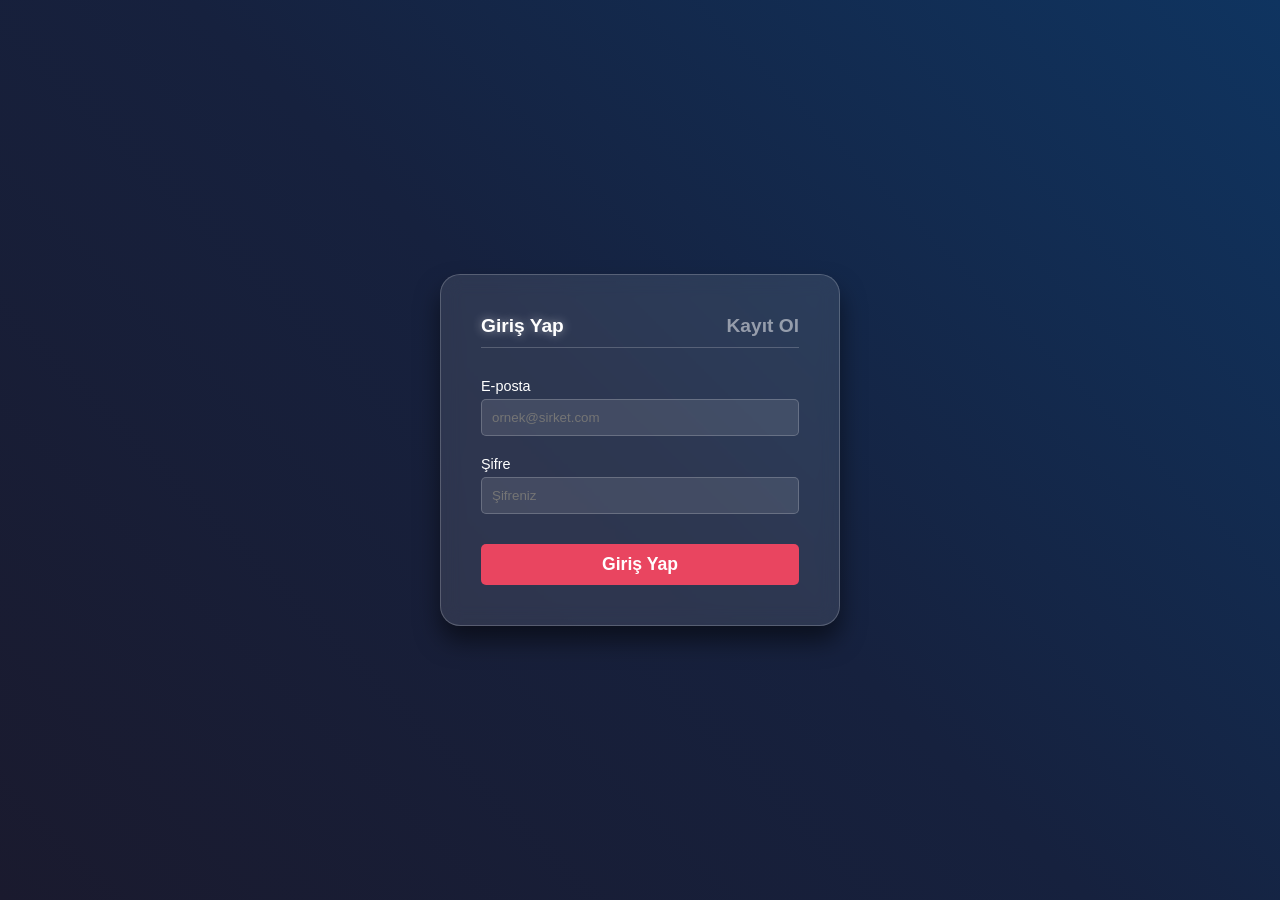
<file: lesson13/frontend/index.html>
<!DOCTYPE html>
<html lang="tr">
<head>
    <meta charset="UTF-8">
    <meta name="viewport" content="width=device-width, initial-scale=1.0">
    <title>Sektör Standartı Ayrık Mimari</title>
    <link rel="stylesheet" href="style.css">
</head>
<body>

    <!-- AUTH AREA (LOGIN / REGISTER) -->
    <div class="container" id="authArea">
        <div class="tabs">
            <div class="tab active" id="tabLogin" onclick="switchTab('login')">Giriş Yap</div>
            <div class="tab" id="tabRegister" onclick="switchTab('register')">Kayıt Ol</div>
        </div>

        <!-- YAKALANAN HATALAR VE MESAJLAR BURAYA YAZILACAK -->
        <div id="authError" class="error-message"></div>
        <div id="authSuccess" class="success-message"></div>

        <!-- LOGIN FORM -->
        <form id="loginForm">
            <div class="form-group">
                <label>E-posta</label>
                <input type="email" id="loginEmail" required placeholder="ornek@sirket.com">
            </div>
            <div class="form-group">
                <label>Şifre</label>
                <input type="password" id="loginPassword" required placeholder="Şifreniz">
            </div>
            <button type="submit" class="btn">Giriş Yap</button>
        </form>

        <!-- REGISTER FORM -->
        <form id="registerForm" class="hidden">
            <div class="form-group">
                <label>İsim</label>
                <input type="text" id="registerName" required placeholder="Adınız Soyadınız">
            </div>
            <div class="form-group">
                <label>E-posta</label>
                <input type="email" id="registerEmail" required placeholder="ornek@sirket.com">
            </div>
            <div class="form-group">
                <label>Şifre</label>
                <input type="password" id="registerPassword" required placeholder="En az 6 karakter">
            </div>
            <button type="submit" class="btn">Kayıt Ol</button>
        </form>
    </div>

    <!-- DASHBOARD AREA (SADECE JWT İLE GİRİLİR) -->
    <div class="container hidden" id="dashboardArea">
        <h2>🎉 Hoş Geldiniz!</h2>
        <p style="margin-top:10px; color:#ccc; font-size:0.9rem;">
            Aşağıdaki veriler C# Web API'sinden <strong>[Authorize]</strong> damgalı endpoint'ten 
            JWT (VIP Kartı) kullanılarak çekilmiştir.
        </p>
        
        <button class="btn" onclick="fetchUsers()" style="margin-top: 20px;">Kullanıcıları Getir (VIP İzin)</button>
        <button class="btn" onclick="logout()" style="background: #333;">Çıkış Yap</button>

        <div id="dashboardError" class="error-message"></div>
        
        <div id="usersList">
            <!-- Kullanıcılar buraya JS ile yüklenecek -->
        </div>
    </div>

    <script src="app.js"></script>
</body>
</html>
</file>
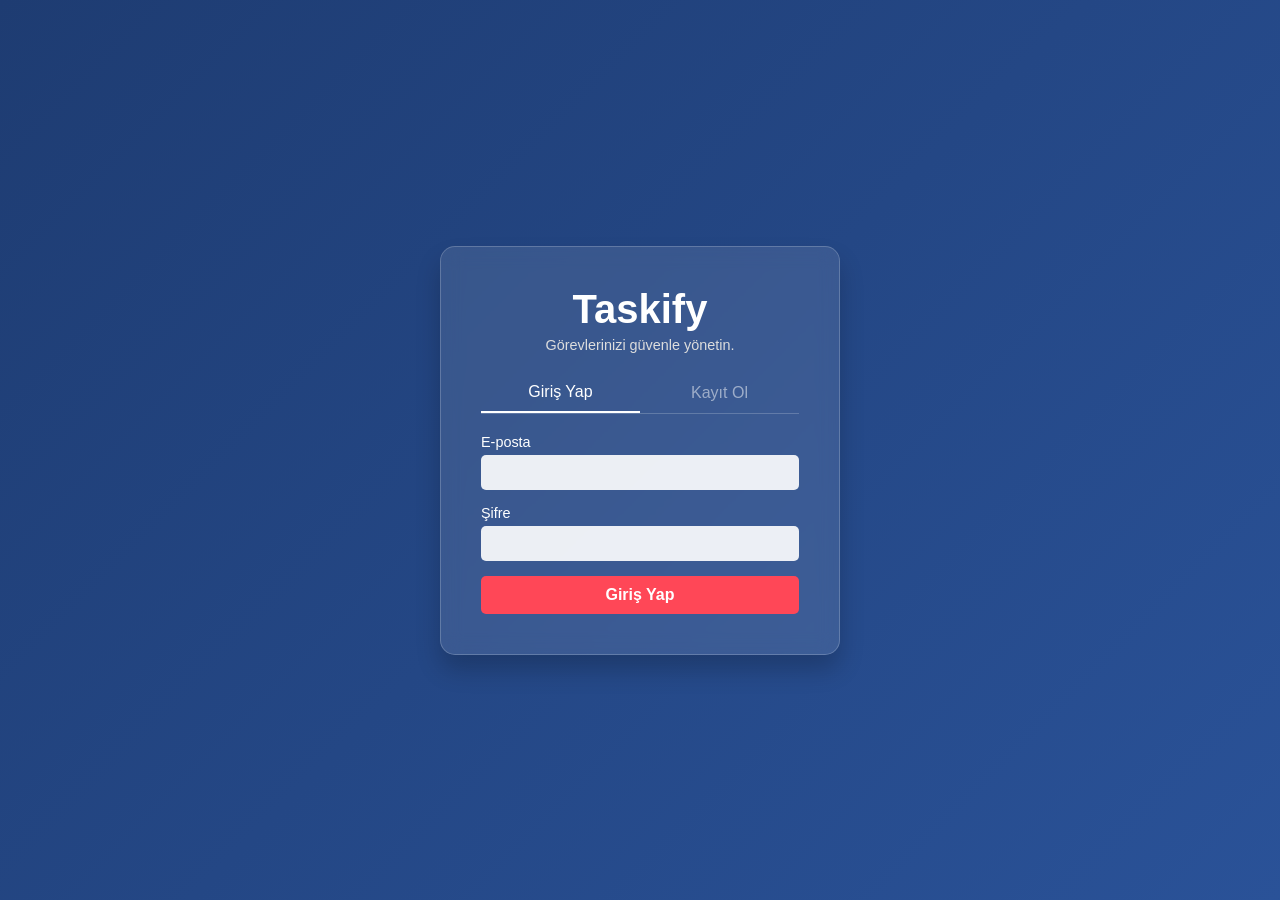
<file: lesson14/frontend/index.html>
<!DOCTYPE html>
<html lang="tr">
<head>
    <meta charset="UTF-8">
    <meta name="viewport" content="width=device-width, initial-scale=1.0">
    <title>Taskify - Kurumsal Görev Yöneticisi</title>
    <link rel="stylesheet" href="style.css">
</head>
<body>
    <div class="overlay"></div>
    
    <!-- Giriş ve Kayıt Ekranı -->
    <div class="glass-panel auth-panel" id="authPanel">
        <h1 class="logo">Taskify</h1>
        <p class="subtitle">Görevlerinizi güvenle yönetin.</p>
        
        <div class="tabs">
            <button class="tab-btn active" onclick="switchTab('login')">Giriş Yap</button>
            <button class="tab-btn" onclick="switchTab('register')">Kayıt Ol</button>
        </div>

        <div id="authError" class="error-box hidden"></div>

        <!-- Login Form -->
        <form id="loginForm">
            <div class="form-group">
                <label>E-posta</label>
                <input type="email" id="loginEmail" required>
            </div>
            <div class="form-group">
                <label>Şifre</label>
                <input type="password" id="loginPassword" required>
            </div>
            <button type="submit" class="btn">Giriş Yap</button>
        </form>

        <!-- Register Form -->
        <form id="registerForm" class="hidden">
            <div class="form-group">
                <label>İsim</label>
                <input type="text" id="registerName" required>
            </div>
            <div class="form-group">
                <label>E-posta</label>
                <input type="email" id="registerEmail" required>
            </div>
            <div class="form-group">
                <label>Şifre</label>
                <input type="password" id="registerPassword" required>
            </div>
            <button type="submit" class="btn">Kayıt Ol</button>
        </form>
    </div>

    <!-- Görevler (Dashboard) Ekranı -->
    <div class="glass-panel dashboard-panel hidden" id="dashboardPanel">
        <div class="dashboard-header">
            <h2>Görevlerim</h2>
            <button onclick="logout()" class="btn-outline">Çıkış Yap</button>
        </div>
        
        <div class="add-task-box">
            <input type="text" id="newTaskTitle" placeholder="Yeni görev başlığı...">
            <button onclick="addTask()" class="btn">Ekle</button>
        </div>

        <ul class="task-list" id="taskList">
            <!-- Görevler buraya JS ile yüklenecek -->
        </ul>
    </div>

    <script src="app.js"></script>
</body>
</html>
</file>
<file: lesson13/frontend/style.css>
* {
    margin: 0;
    padding: 0;
    box-sizing: border-box;
    font-family: 'Segoe UI', Tahoma, Geneva, Verdana, sans-serif;
}

body {
    background: linear-gradient(45deg, #1a1a2e, #16213e, #0f3460);
    height: 100vh;
    display: flex;
    justify-content: center;
    align-items: center;
    color: white;
}

.container {
    background: rgba(255, 255, 255, 0.1);
    backdrop-filter: blur(10px);
    -webkit-backdrop-filter: blur(10px);
    border: 1px solid rgba(255, 255, 255, 0.2);
    border-radius: 20px;
    padding: 40px;
    width: 400px;
    box-shadow: 0 15px 25px rgba(0,0,0,0.5);
    transition: transform 0.3s;
}

.tabs {
    display: flex;
    justify-content: space-between;
    margin-bottom: 30px;
    border-bottom: 1px solid rgba(255,255,255,0.2);
    padding-bottom: 10px;
}

.tab {
    cursor: pointer;
    font-size: 1.2rem;
    font-weight: bold;
    color: rgba(255,255,255,0.5);
    transition: 0.3s;
}

.tab.active {
    color: white;
    text-shadow: 0 0 10px rgba(255,255,255,0.5);
}

.form-group {
    margin-bottom: 20px;
}

.form-group label {
    display: block;
    margin-bottom: 5px;
    font-size: 0.9rem;
}

.form-group input {
    width: 100%;
    padding: 10px;
    background: rgba(255, 255, 255, 0.1);
    border: 1px solid rgba(255, 255, 255, 0.2);
    border-radius: 5px;
    color: white;
    outline: none;
    transition: 0.3s;
}

.form-group input:focus {
    background: rgba(255, 255, 255, 0.2);
    border-color: #0f3460;
}

.btn {
    width: 100%;
    padding: 10px;
    background: #e94560;
    border: none;
    border-radius: 5px;
    color: white;
    font-size: 1.1rem;
    cursor: pointer;
    transition: 0.3s;
    font-weight: bold;
    margin-top: 10px;
}

.btn:hover {
    background: #d63d55;
    transform: translateY(-2px);
}

.error-message {
    color: #ff6b6b;
    font-size: 0.85rem;
    margin-top: 15px;
    text-align: center;
    background: rgba(255,0,0,0.1);
    padding: 10px;
    border-radius: 5px;
    display: none;
}

.success-message {
    color: #51cf66;
    font-size: 0.85rem;
    margin-top: 15px;
    text-align: center;
    background: rgba(0,255,0,0.1);
    padding: 10px;
    border-radius: 5px;
    display: none;
}

.hidden {
    display: none;
}

#dashboardArea {
    width: 600px;
}

#usersList {
    margin-top: 20px;
    background: rgba(0,0,0,0.2);
    padding: 15px;
    border-radius: 10px;
    max-height: 300px;
    overflow-y: auto;
}

.user-card {
    background: rgba(255,255,255,0.05);
    padding: 10px;
    margin-bottom: 10px;
    border-radius: 5px;
    border-left: 4px solid #e94560;
}
</file>
<file: lesson14/frontend/style.css>
﻿* {
    box-sizing: border-box;
    margin: 0;
    padding: 0;
    font-family: 'Segoe UI', Tahoma, Geneva, Verdana, sans-serif;
}

body {
    background: linear-gradient(135deg, #1e3c72 0%, #2a5298 100%);
    height: 100vh;
    display: flex;
    justify-content: center;
    align-items: center;
    color: white;
}

.overlay {
    position: absolute;
    width: 100%;
    height: 100%;
    background: url('https://www.transparenttextures.com/patterns/cubes.png');
    opacity: 0.1;
    z-index: 0;
}

.glass-panel {
    background: rgba(255, 255, 255, 0.1);
    backdrop-filter: blur(10px);
    border-radius: 15px;
    border: 1px solid rgba(255,255,255,0.2);
    padding: 40px;
    width: 400px;
    z-index: 1;
    box-shadow: 0 15px 25px rgba(0,0,0,0.2);
}

.dashboard-panel {
    width: 600px;
}

.logo {
    text-align: center;
    font-size: 2.5rem;
    font-weight: bold;
    margin-bottom: 5px;
}

.subtitle {
    text-align: center;
    font-size: 0.9rem;
    color: #ddd;
    margin-bottom: 20px;
}

.tabs {
    display: flex;
    margin-bottom: 20px;
    border-bottom: 1px solid rgba(255,255,255,0.2);
}

.tab-btn {
    flex: 1;
    background: none;
    border: none;
    color: white;
    padding: 10px;
    cursor: pointer;
    font-size: 1rem;
    opacity: 0.5;
}

.tab-btn.active {
    opacity: 1;
    border-bottom: 2px solid white;
}

.form-group {
    margin-bottom: 15px;
}

.form-group label {
    display: block;
    margin-bottom: 5px;
    font-size: 0.9rem;
}

.form-group input, .add-task-box input {
    width: 100%;
    padding: 10px;
    border-radius: 5px;
    border: none;
    background: rgba(255,255,255,0.9);
    color: #333;
    outline: none;
}

.btn {
    width: 100%;
    padding: 10px;
    background: #ff4757;
    color: white;
    border: none;
    border-radius: 5px;
    cursor: pointer;
    font-size: 1rem;
    font-weight: bold;
    transition: background 0.3s;
}

.btn:hover {
    background: #ff6b81;
}

.btn-outline {
    background: transparent;
    border: 1px solid white;
    color: white;
    padding: 5px 15px;
    border-radius: 5px;
    cursor: pointer;
}

.btn-outline:hover {
    background: rgba(255,255,255,0.2);
}

.hidden { display: none; }

.error-box {
    background: rgba(255, 71, 87, 0.2);
    border: 1px solid #ff4757;
    padding: 10px;
    border-radius: 5px;
    margin-bottom: 15px;
    font-size: 0.9rem;
}

/* Dashboard Styles */
.dashboard-header {
    display: flex;
    justify-content: space-between;
    align-items: center;
    margin-bottom: 20px;
}

.add-task-box {
    display: flex;
    gap: 10px;
    margin-bottom: 20px;
}

.add-task-box .btn {
    width: 100px;
}

.task-list {
    list-style: none;
    max-height: 300px;
    overflow-y: auto;
}

.task-item {
    background: rgba(0,0,0,0.2);
    padding: 15px;
    border-radius: 8px;
    margin-bottom: 10px;
    display: flex;
    justify-content: space-between;
    align-items: center;
}

.delete-btn {
    background: transparent;
    color: #ff4757;
    border: 1px solid #ff4757;
    padding: 5px 10px;
    border-radius: 5px;
    cursor: pointer;
}
.delete-btn:hover { background: #ff4757; color: white; }

.toggle-btn {
    background: rgba(46, 204, 113, 0.2);
    color: #2ecc71;
    border: 1px solid #2ecc71;
    padding: 0.3rem 0.8rem;
    border-radius: 4px;
    cursor: pointer;
    transition: all 0.3s ease;
    margin-right: 0.5rem;
}

.toggle-btn:hover {
    background: #2ecc71;
    color: white;
}

.task-title-clickable {
    cursor: pointer;
    flex-grow: 1;
}
</file>
